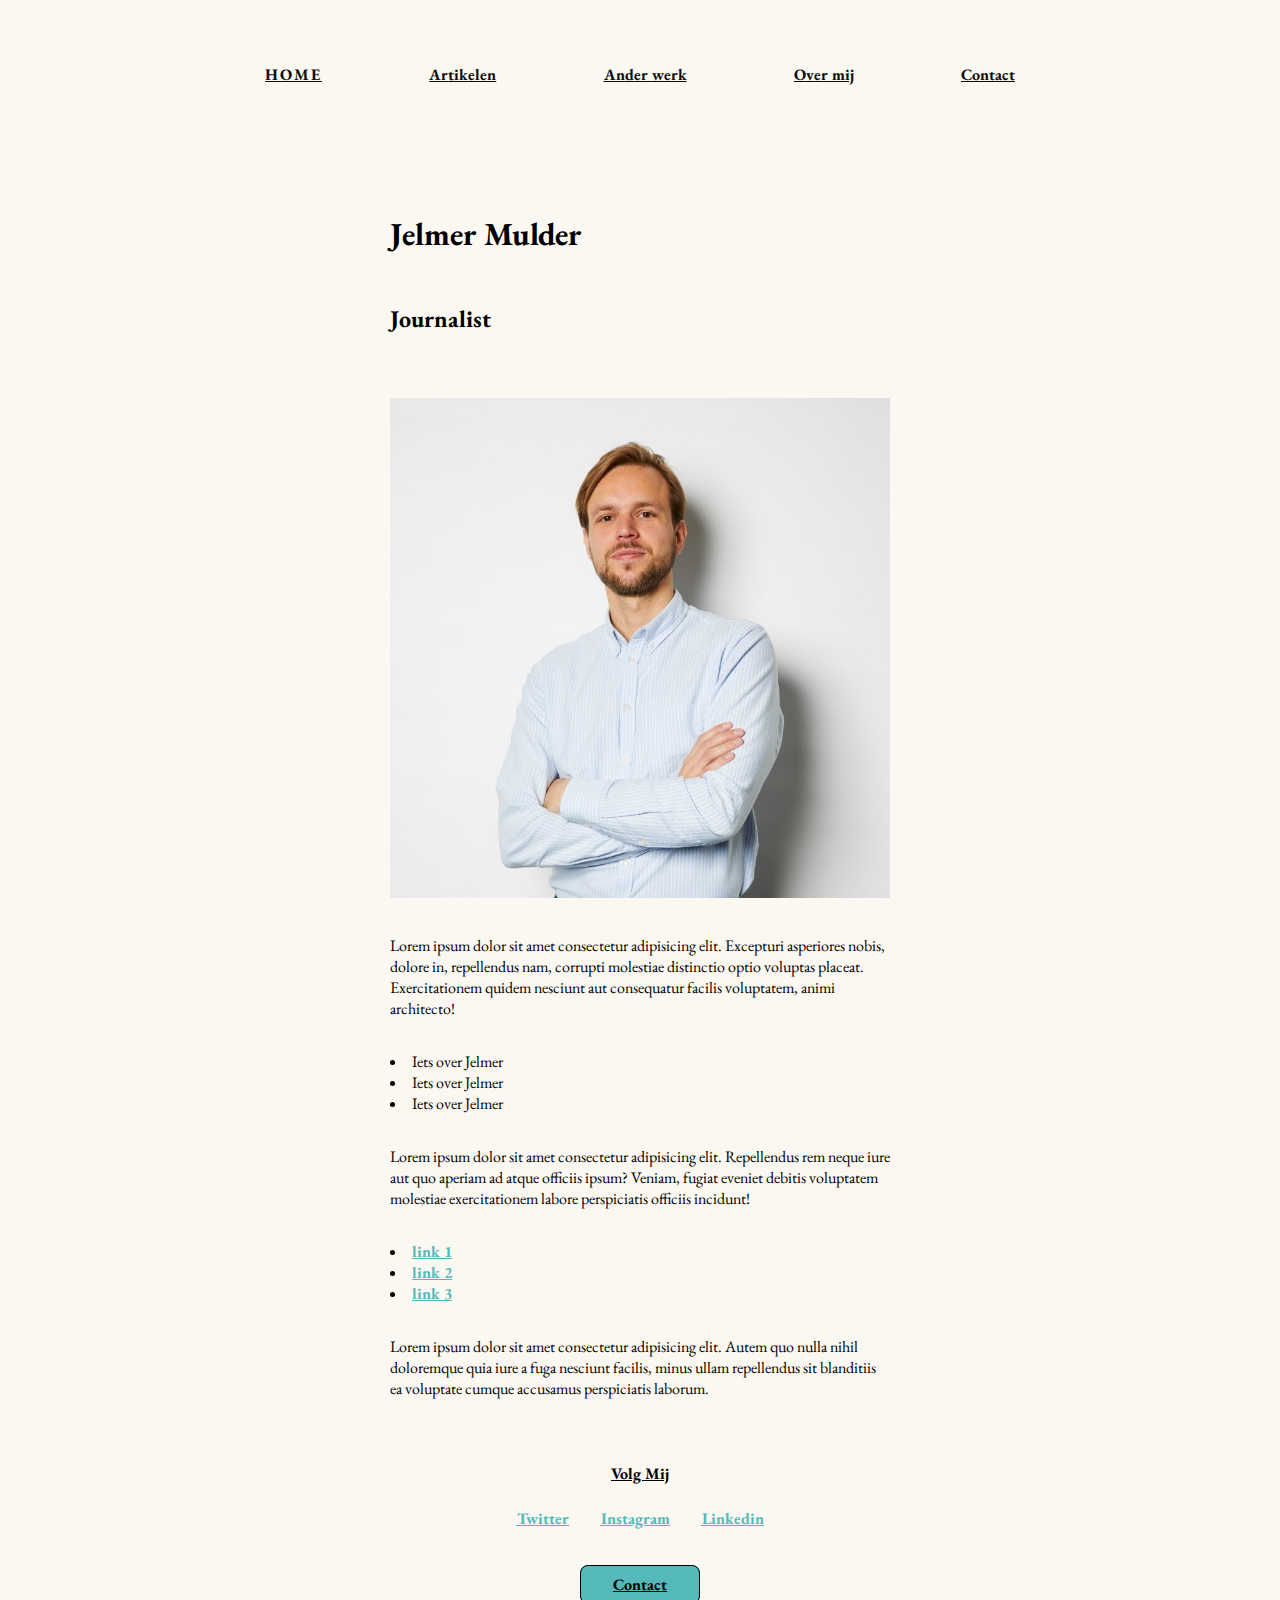
<file: index.html>
<!DOCTYPE html>
<html lang="en">

<head>
    <meta charset="UTF-8">
    <meta http-equiv="X-UA-Compatible" content="IE=edge">
    <meta name="viewport" content="width=device-width, initial-scale=1.0">
    <title>Jelmer Mulder</title>
    <link rel="stylesheet" href="./css/styles.css">
    <link rel="preconnect" href="https://fonts.googleapis.com">
    <link rel="preconnect" href="https://fonts.gstatic.com" crossorigin>
    <link href="https://fonts.googleapis.com/css2?family=EB+Garamond:ital,wght@0,400;0,700;1,400;1,700&display=swap"
        rel="stylesheet">
</head>

<body>
    <header>
        <nav>
            <ul id='nav-menu'>
                <li><a href="#" class="nav-link"><span class="active-page">Home</span></a></li>
                <li><a href="./pages/artikelen.html" class="nav-link">Artikelen</a></li>
                <li><a href="./pages/ander-werk.html" class="nav-link">Ander werk</a></li>
                <li><a href="./pages/over-mij.html" class="nav-link">Over mij</a></li>
                <li><a href="./pages/contact.html" class="nav-link">Contact</a></li>
            </ul>
            <div class='button-wrapper'>
                <div class="hamburger" id="hamburger">
                    <span class="bar"></span>
                    <span class="bar"></span>
                    <span class="bar"></span>
                </div>
            </div>
        </nav>
    </header>
    <main>
        <div id="page-wrapper">
            <h1>Jelmer Mulder</h1>
            <h2>Journalist</h2>
            <img class="jelmer-profiel-circle" src="./assets/jelmer-profiel-circle.jpg"
                alt="Jelmer Mulder met de armen gekruist" />
            <p>Lorem ipsum dolor sit amet consectetur adipisicing elit. Excepturi asperiores nobis, dolore in,
                repellendus
                nam, corrupti molestiae distinctio optio voluptas placeat. Exercitationem quidem nesciunt aut
                consequatur
                facilis voluptatem, animi architecto!</p>
            <ul>
                <li>Iets over Jelmer</li>
                <li>Iets over Jelmer</li>
                <li>Iets over Jelmer</li>
            </ul>
            <p>Lorem ipsum dolor sit amet consectetur adipisicing elit. Repellendus rem neque iure aut quo aperiam ad
                atque
                officiis ipsum? Veniam, fugiat eveniet debitis voluptatem molestiae exercitationem labore perspiciatis
                officiis incidunt!</p>
            <ul>
                <li><a href="#">link 1</a></li>
                <li><a href="#">link 2</a></li>
                <li><a href="#">link 3</a></li>
            </ul>
            <p>Lorem ipsum dolor sit amet consectetur adipisicing elit. Autem quo nulla nihil doloremque quia iure
                a fuga nesciunt facilis, minus ullam repellendus sit blanditiis ea voluptate cumque accusamus
                perspiciatis laborum. </p>
            <section id="volg-mij">
                <p class="volg-mij">Volg Mij</p>
                <div class="social-links">
                    <a href="#">Twitter</a><a href="#">Instagram</a><a href="#">Linkedin</a>
                </div>
                <br />
                <a class="btn" href="mailto:mail@jelmermulder.net" class="mail-button">Contact</a>
            </section>
        </div>
    </main>
    <footer>

    </footer>
</body>
<script type="text/javascript" src="./scripts/hamburger.js"></script>;

</html>
</file>
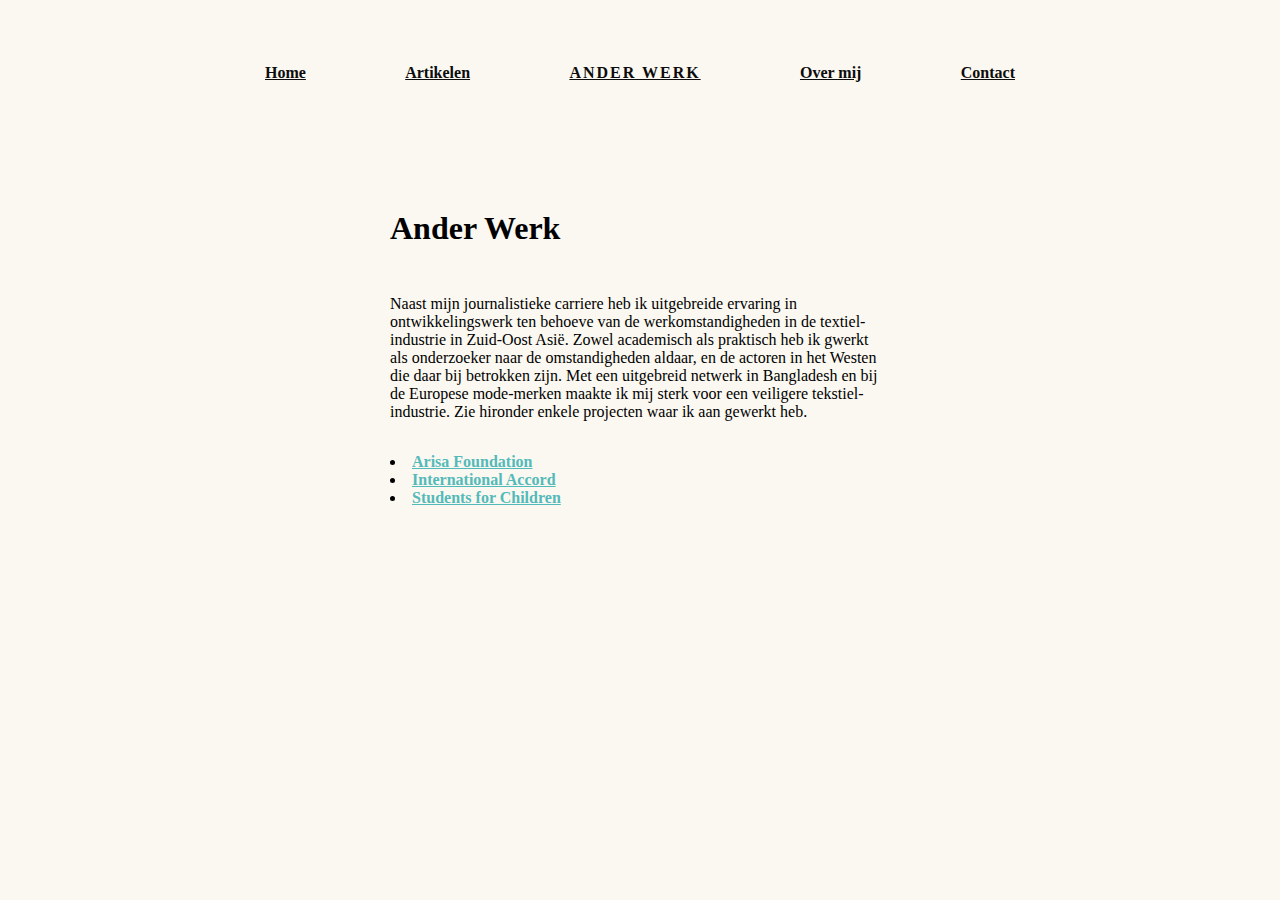
<file: pages/ander-werk.html>
<!DOCTYPE html>
<html lang="en">

<head>
    <meta charset="UTF-8">
    <meta http-equiv="X-UA-Compatible" content="IE=edge">
    <meta name="viewport" content="width=device-width, initial-scale=1.0">
    <title>Document</title>
    <link rel="stylesheet" href="../css/styles.css">
</head>

<body>
    <header>
        <nav>
            <ul id='nav-menu'>
                <li><a href="../index.html" class="nav-link">Home</a></li>
                <li><a href="./artikelen.html" class="nav-link">Artikelen</a></li>
                <li><a href="./ander-werk.html" class="nav-link"><span class="active-page">Ander werk</span></a></li>
                <li><a href="./over-mij.html" class="nav-link">Over mij</a></li>
                <li><a href="./contact.html" class="nav-link">Contact</a></li>
            </ul>
            <div class='button-wrapper'>
                <div class="hamburger" id="hamburger">
                    <span class="bar"></span>
                    <span class="bar"></span>
                    <span class="bar"></span>
                </div>
            </div>
        </nav>
    </header>
    <main>
        <h1>Ander Werk</h1>
        <p>Naast mijn journalistieke carriere heb ik uitgebreide ervaring in ontwikkelingswerk ten behoeve van de
            werkomstandigheden in de textiel-industrie in Zuid-Oost Asië. Zowel academisch als praktisch heb ik gwerkt
            als onderzoeker naar de omstandigheden aldaar, en de actoren in het Westen die daar bij betrokken zijn. Met
            een uitgebreid netwerk in Bangladesh en bij de Europese mode-merken maakte ik mij sterk voor een veiligere
            tekstiel-industrie. Zie hironder enkele projecten waar ik aan gewerkt heb.</p>
        <ul>
            <li><a href="https://arisa.nl/">Arisa Foundation</a></li>
            <li><a href="https://internationalaccord.org/">International Accord</a></li>
            <li><a href="https://studentsforchildren.org/">Students for Children</a></li>
        </ul>
    </main>
</body>
<script type="text/javascript" src="../scripts/hamburger.js"></script>

</html>
</file>
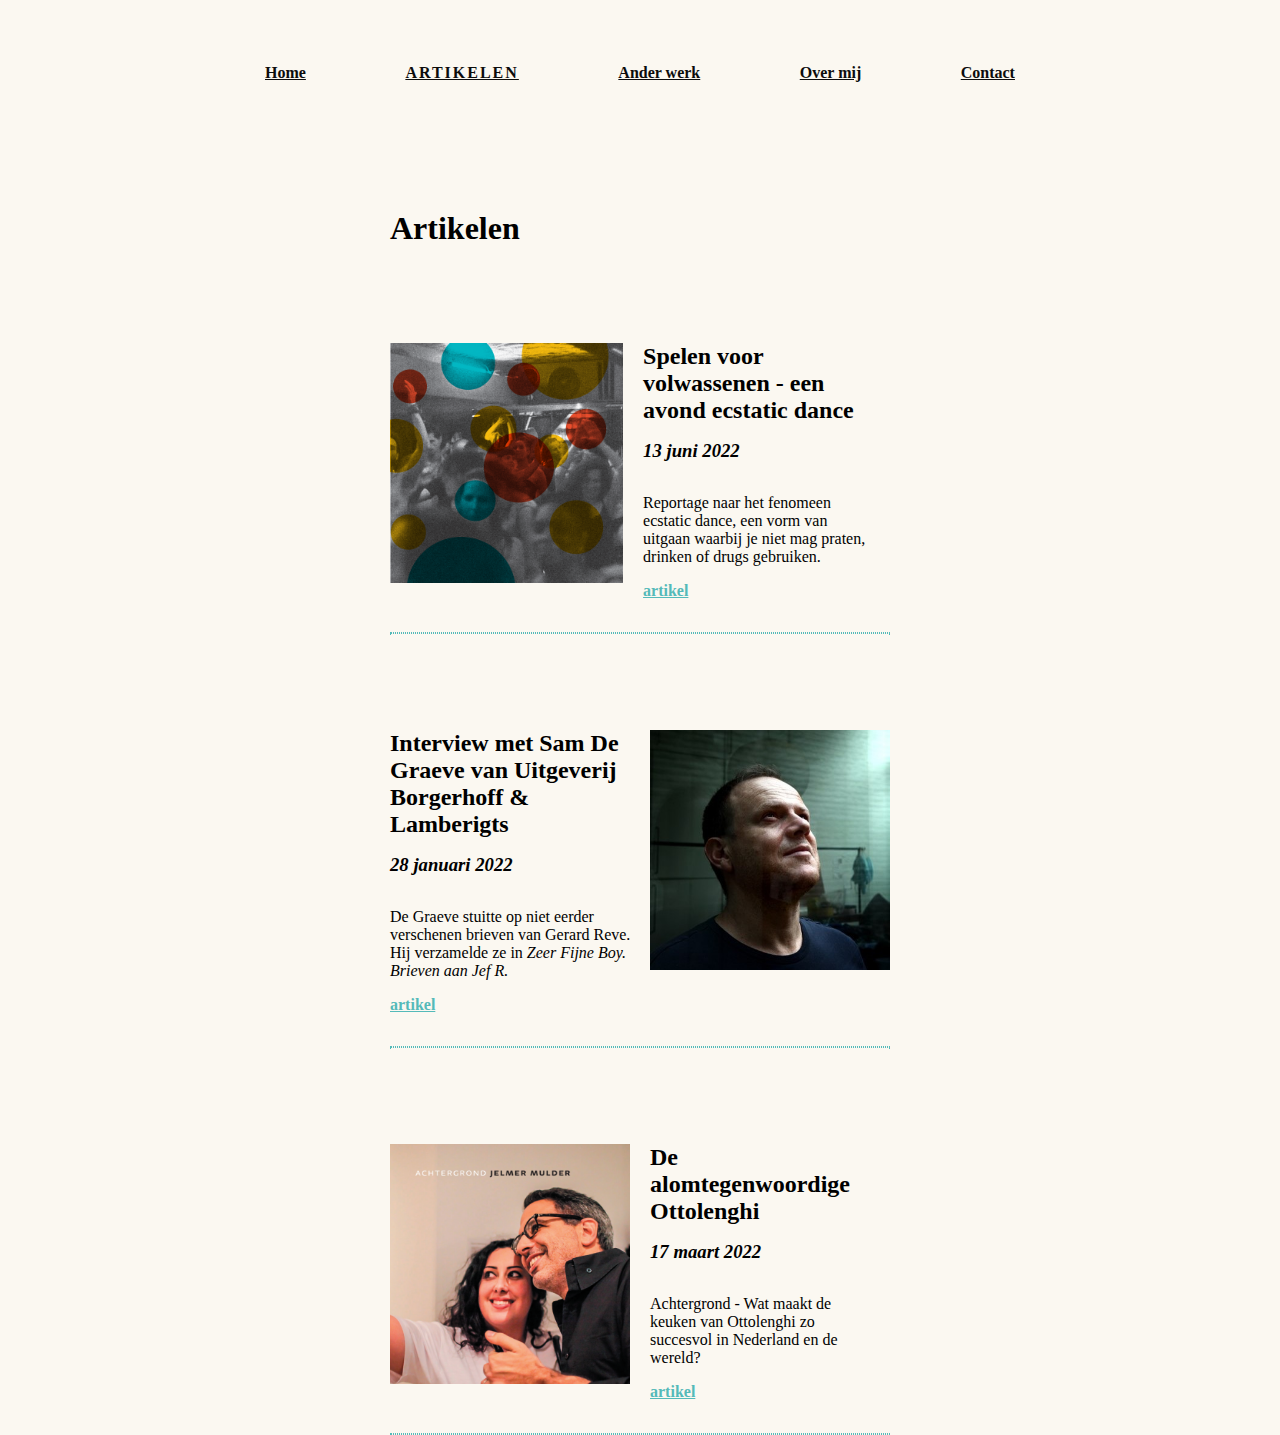
<file: pages/artikelen.html>
<!DOCTYPE html>
<html lang="en">

<head>
    <meta charset="UTF-8">
    <meta http-equiv="X-UA-Compatible" content="IE=edge">
    <meta name="viewport" content="width=device-width, initial-scale=1.0">
    <title>Jelmer Mulder | Mijn Artikelen</title>
    <link rel="stylesheet" href="../css/styles.css">
</head>

<body>
    <header>
        <nav>
            <ul id='nav-menu'>
                <li><a href="../index.html" class="nav-link">Home</a></li>
                <li><a href="./artikelen.html" class="nav-link"><span class="active-page">Artikelen</span></a></li>
                <li><a href="./ander-werk.html" class="nav-link">Ander werk</a></li>
                <li><a href="./over-mij.html" class="nav-link">Over mij</a></li>
                <li><a href="./contact.html" class="nav-link">Contact</a></li>
            </ul>
            <div class='button-wrapper'>
                <div class="hamburger" id="hamburger">
                    <span class="bar"></span>
                    <span class="bar"></span>
                    <span class="bar"></span>
                </div>
            </div>
        </nav>
    </header>
    <main>
        <h1>Artikelen</h1>
        <div class="artikelen-wrapper">
            <div class="artikel-item">
                <h2 class="mobile">Spelen voor volwassenen - een avond ecstatic dance</h2>
                <img src="../assets/ecstatic-dance.png" alt="interpretatie van mensen die estatisch dansen">
                <div class="text-wrapper">
                    <h2 class="desktop">Spelen voor volwassenen - een avond ecstatic dance</h2>
                    <h3>13 juni 2022</h3>
                    <p>Reportage naar het fenomeen ecstatic dance, een vorm van uitgaan waarbij je niet mag
                        praten, drinken of drugs gebruiken.</p>
                    <a href="../assets/stukken/Ecstatic dance.pdf" target="_blank">artikel</a>
                </div>
            </div>
            <hr>
            <div class="artikel-item">
                <h2 class="mobile">Interview met Sam De Graeve van Uitgeverij Borgerhoff & Lamberigts</h2>
                <img src="../assets/Sam_de_graeve-1613565013.jpg" alt="portret van Sam de Greave">
                <div class="text-wrapper">
                    <h2 class="desktop">Interview met Sam De Graeve van Uitgeverij Borgerhoff & Lamberigts</h2>
                    <h3>28 januari 2022</h3>
                    <p>De Graeve stuitte op niet eerder verschenen brieven van Gerard Reve. Hij
                        verzamelde ze in <i>Zeer Fijne Boy. Brieven aan Jef R.</i></p>
                    <a href="../assets/stukken/Interview Sam De Graeve.pdf" target="_blank">artikel</a>
                </div>
            </div>
            <hr>
            <div class="artikel-item">
                <h2 class="mobile">De alomtegenwoordige Ottolenghi</h2>
                <img src="../assets/ottolenghi.png" alt="iemand neemt een selfie met Yotam Ottolenghi">
                <div class="text-wrapper">
                    <h2 class="desktop">De alomtegenwoordige Ottolenghi</h2>
                    <h3>17 maart 2022</h3>
                    <p>Achtergrond - Wat maakt de keuken van Ottolenghi zo succesvol in Nederland en de wereld?</p>
                    <a href="../assets/stukken/Ottolenghi.pdf" target="_blank" >artikel</a>
                </div>
            </div>
            <hr>
        </div>
    </main>
</body>
<script type="text/javascript" src="../scripts/hamburger.js"></script>

</html>
</file>
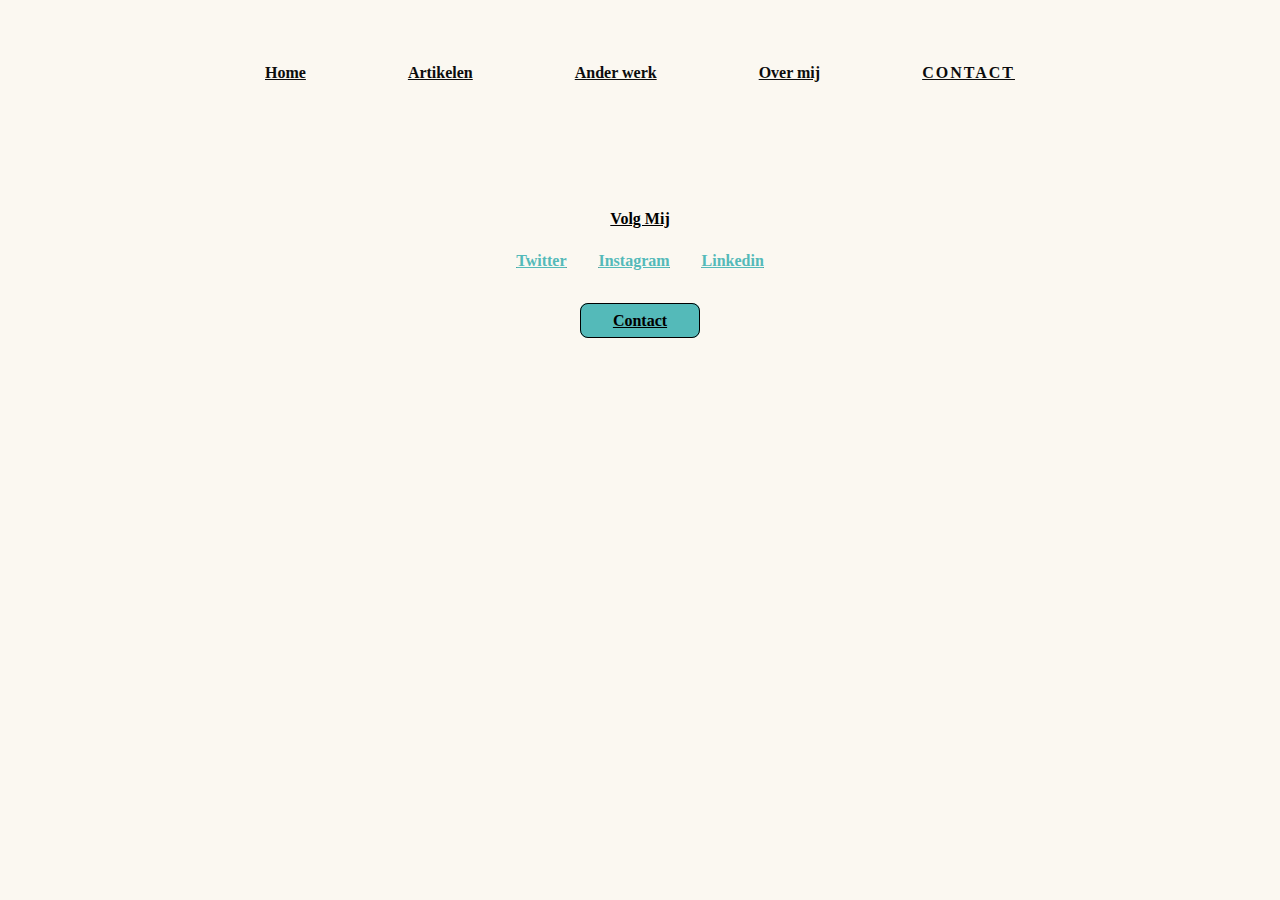
<file: pages/contact.html>
<!DOCTYPE html>
<html lang="en">
<head>
    <meta charset="UTF-8">
    <meta http-equiv="X-UA-Compatible" content="IE=edge">
    <meta name="viewport" content="width=device-width, initial-scale=1.0">
    <title>Document</title>
    <link rel="stylesheet" href="../css/styles.css">
</head>
<body>
    <header>
        <nav>
            <ul id='nav-menu'>
                <li><a href="../index.html" class="nav-link">Home</a></li>
                <li><a href="./artikelen.html" class="nav-link">Artikelen</a></li>
                <li><a href="./ander-werk.html" class="nav-link">Ander werk</a></li>
                <li><a href="./over-mij.html" class="nav-link">Over mij</a></li>
                <li><a href="./contact.html" class="nav-link"><span class="active-page">Contact</span></a></li>
            </ul>
            <div class='button-wrapper'>
                <div class="hamburger" id="hamburger">
                    <span class="bar"></span>
                    <span class="bar"></span>
                    <span class="bar"></span>
                </div>
            </div>
        </nav>
    </header>
    <main>
        <h1></h1>
        <section id="volg-mij">
            <p class="volg-mij">Volg Mij</p>
            <div class="social-links">
                <a href="#">Twitter</a><a href="#">Instagram</a><a href="https://www.linkedin.com/in/jelmerwmulder/" target="_blank">Linkedin</a>
            </div>
            <br />
            <a class="btn" href="mailto:mail@jelmermulder.net" class="mail-button">Contact</a>
        </section>
    </main> 
</body>
<script type="text/javascript" src="../scripts/hamburger.js"></script>
</html>
</file>
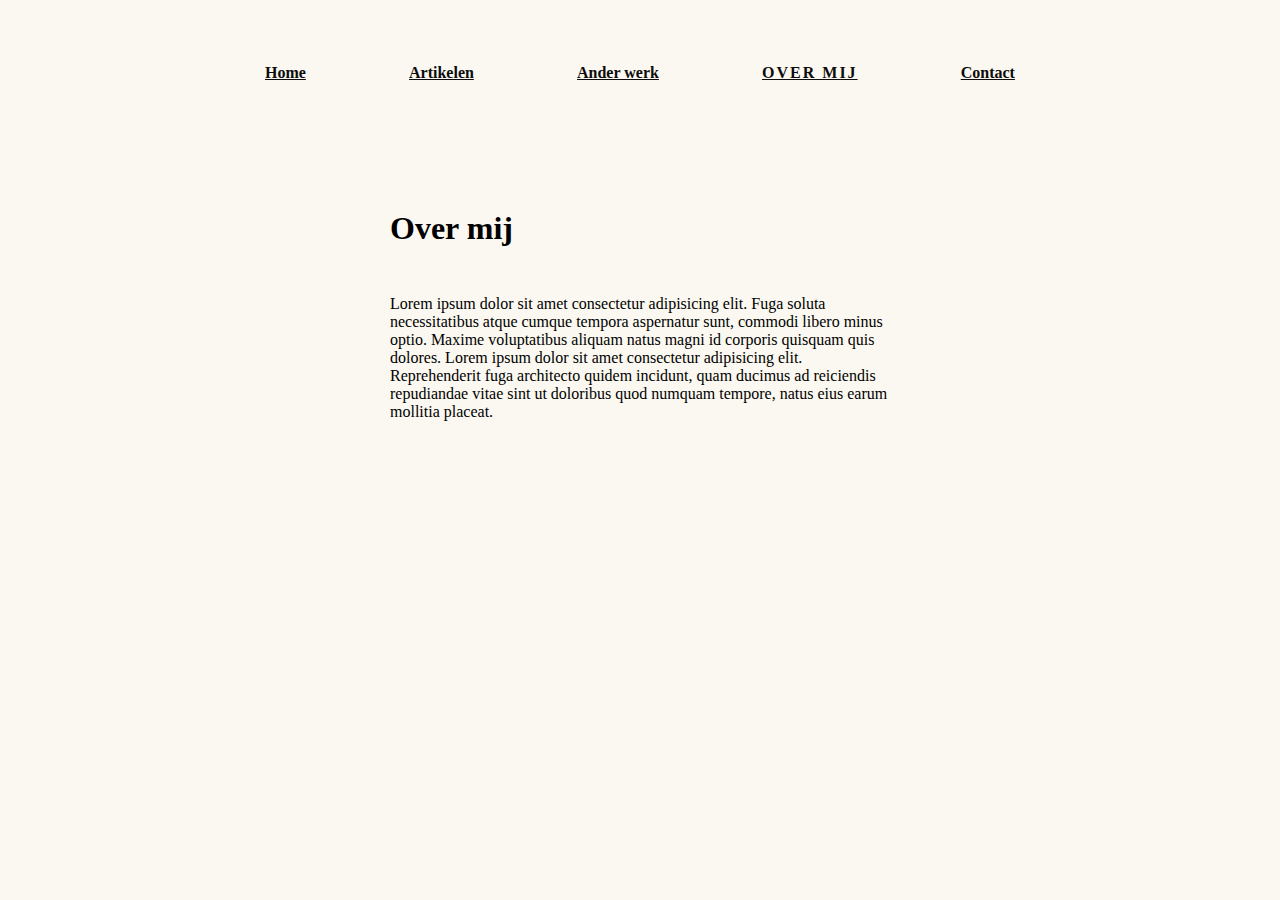
<file: pages/over-mij.html>
<!DOCTYPE html>
<html lang="en">
<head>
    <meta charset="UTF-8">
    <meta http-equiv="X-UA-Compatible" content="IE=edge">
    <meta name="viewport" content="width=device-width, initial-scale=1.0">
    <title>Document</title>
    <link rel="stylesheet" href="../css/styles.css">
</head>
<body>
    <header>
        <nav>
            <ul id='nav-menu'>
                <li><a href="../index.html" class="nav-link">Home</a></li>
                <li><a href="./artikelen.html" class="nav-link">Artikelen</a></li>
                <li><a href="./ander-werk.html" class="nav-link">Ander werk</a></li>
                <li><a href="./over-mij.html" class="nav-link"><span class="active-page">Over mij</span></a></li>
                <li><a href="./contact.html" class="nav-link">Contact</a></li>
            </ul>
            <div class='button-wrapper'>
                <div class="hamburger" id="hamburger">
                    <span class="bar"></span>
                    <span class="bar"></span>
                    <span class="bar"></span>
                </div>
            </div>
        </nav>
    </header>
    <main>
        <h1>Over mij</h1>
        <p>Lorem ipsum dolor sit amet consectetur adipisicing elit. Fuga soluta necessitatibus atque cumque tempora aspernatur sunt, commodi libero minus optio. Maxime voluptatibus aliquam natus magni id corporis quisquam quis dolores. Lorem ipsum dolor sit amet consectetur adipisicing elit. Reprehenderit fuga architecto quidem incidunt, quam ducimus ad reiciendis repudiandae vitae sint ut doloribus quod numquam tempore, natus eius earum mollitia placeat.
        </p>
    </main> 
</body>
<script type="text/javascript" src="../scripts/hamburger.js"></script>
</html>
</file>
<file: css/styles.css>
/* TO DO: change color hamburger on click */

/* base */

:root {
    --background-color: #FBF8F1;
    --accent-color: #54BAB9;
    --text-color: #000;
    --hover-accent-color: #298180;

}

* {
    box-sizing: border-box;
    padding: 0;
    margin: 0;
}

html {
    min-height: 100%;
    background: var(--background-color);
    color: var(--text-color);
    font-family: 'EB Garamond', serif;
    font-size: 16px;
}

a {
    font-weight: 700;
    color: var(--accent-color);
}

a:hover {
    color: var(--hover-accent-color);
    letter-spacing: 2px;
}

p {
    margin: 1rem 0;

}

/* layout */
main {
    margin: 5rem 1rem;
}

ul {
    list-style-position: inside;
}

main p:first-of-type {
    margin-top: 2rem;
}

.jelmer-profiel-circle {
    width: 100%;
    margin: 3rem 0 0;
}

main ul {
    margin: 2rem 0;
}

h1 {
    margin: 8rem 0 3rem;
}

h2,
h3,
p {
    margin: 1rem 0;
}

hr {
    border: 1px dotted var(--accent-color)
}

/* media queries main desktop */
@media screen and (min-width: 500px) {
    main {
        width: 500px;
        margin: 0 auto;
    }
}

/* volg-mij section */
#volg-mij {
    text-decoration: underline;
    font-weight: 700;
    text-align: center;
    margin-top: 4rem;
}

#volg-mij * {
    margin: 1.5rem auto;
}

.social-links a {
    margin-top: 1.5rem;
    padding: 0 1rem;
}

.btn {
    background: #54BAB9;
    color: var(--text-color);
    text-decoration: none;
    border-radius: 8px;
    padding: 0.5rem 2rem;
    border: solid var(--text-color) 1px;
}

.btn:hover,
.btn:active {
    background: var(--hover-accent-color);
    color: var(--text-color);
}

/* modules */
/* navigation and hamburger styles, fixed in screen */
#nav-menu {
    position: fixed;
    top: -100%;
    background-color: var(--accent-color);
    width: 100%;
    opacity: 0.95;
    z-index: 5;
    transition: all 0.5s ease-out;
}

#nav-menu li {
    text-align: center;
    margin: 2rem;
    list-style-type: none;
    font-size: 2rem;
}

#nav-menu a {
    color: var(--text-color);
}

#nav-menu li a .active-page {
    letter-spacing: 2px;
    text-transform: uppercase;
}

.hamburger {
    position: fixed;
    cursor: pointer;
    border: none;
    background-color: transparent;
    z-index: 10;
    right: 2rem;
    top: 2rem;
    transition: all 0.5s ease-in-out;
}

.hamburger .bar {
    display: block;
    background-color: var(--text-color);
    width: 25px;
    height: 3px;
    margin: 5px auto;
    transition: all 0.5s ease-out;
}

/* hamburger on close styling */
.hamburger.close {
    transform: rotate(180deg);
}

.hamburger.close .bar:nth-child(1) {
    transform: rotate(45deg) translate(5px, 5px);
}

.hamburger.close .bar:nth-child(2) {
    opacity: 0;
}

.hamburger.close .bar:nth-child(3) {
    transform: rotate(-45deg) translate(7px, -6px);
}

/* media querie for desktop */
@media screen and (min-width: 500px) {
    .button-wrapper {
        display: none;
    }

    #nav-menu {
        position: relative;
        display: flex;
        top: 0;
        background-color: transparent;
        /* margin: 2rem auto 4rem; */
        transition: none;
        justify-content: space-between;
        width: 80%;
        max-width: 750px;
        margin: 4rem auto;
    }

    #nav-menu li {
        display: inline;
        font-size: 1rem;
        margin: 0;
    }
}

/* artikel div */
.artikel-item {
    margin: 8rem 0 2rem;
}

.artikel-item .desktop {
    display: none;
}

.artikel-item a span:hover {
    background-color: var(--accent-color);
    opacity: 0.5;
}

.artikel-item img {
    display: block;
    max-width: 500px;
    max-height: 500px;
    width: 100%;
}

@media screen and (min-width: 500px) {
    .artikel-item {
        display: flex;
        flex-direction: row-reverse;
        margin: 6rem 0 2rem;
    }

    .artikel-item:nth-child(4n+1) {
        flex-direction: row;
    }

    .artikel-item:nth-child(4n+1) .text-wrapper {
        margin-left: 20px;
    }

    .artikel-item:nth-child(4n+1) .text-wrapper {
        padding-right: 20px;
    }

    .text-wrapper h2 {
        margin-top: 0;
    }

    .text-wrapper h3 {
        font-style: italic;
    }

    .artikel-item .desktop {
        display: block;
    }

    .artikel-item .mobile {
        display: none;
    }

    .artikel-item img {
        width: 240px;
        height: 240px;
        object-fit: cover;
    }
}
</file>
